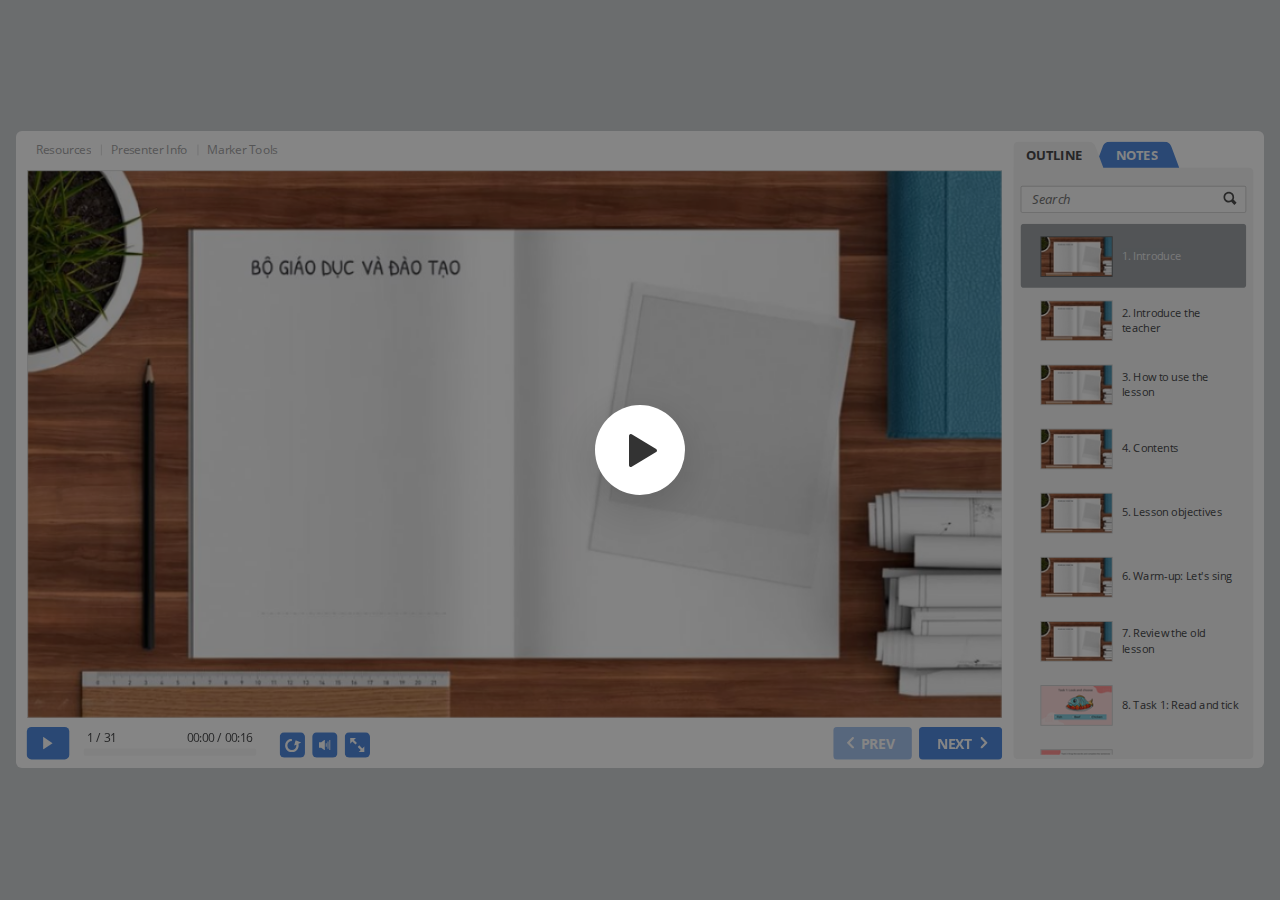
<file: index.html>
<!DOCTYPE html>
<!-- Created with iSpring --><!-- 1382 711 --><!--version 9.0.1.25093 --><!--type html --><!--mainFolder ./ -->
<html style=background-color:#ced1d3;>
<head>
    <meta http-equiv="Content-Type" content="text/html;charset=utf-8"/><meta name="viewport" content="width=device-width,initial-scale=1,minimum-scale=1,maximum-scale=1,user-scalable=no"/><meta name="format-detection" content="telephone=no"/><meta name="apple-mobile-web-app-capable" content="yes"/><meta name="apple-mobile-web-app-status-bar-style" content="black"/><meta http-equiv="X-UA-Compatible" content="IE=edge"/><meta name="msapplication-tap-highlight" content="no"/><title>Bai giang unit 13,Lesson 2,Part 1,2,3, English 4_ Sp1</title><link rel="apple-touch-icon-precomposed" href="data/apple-touch-icon.png"/><link rel="shortcut icon" type="image/ico" href="data/favicon.ico"/><style>body {background-color:#ced1d3;}#spr0_c325188a {display:none;}</style>
    <script>

(function() {
	var userAgent = navigator.userAgent.toLowerCase();

	var useMobilePlayer = userAgent.indexOf("iemobile") < 0 && (userAgent.match(/iPhone|iPad|iPod/i) || userAgent.indexOf("android") >= 0);
	
	if (useMobilePlayer) {
		var insideMobilePlayer = userAgent.indexOf("ismobile") >= 0 || location.hash.length > 0;
		if (!insideMobilePlayer) {
			location.replace("ismplayer.html" + location.search);
		}
	}
})();

</script>
    
    <style>
		#playerView {
			position:relative;
			-webkit-tap-highlight-color:rgba(0,0,0,0);
			-webkit-user-select:none;
			-moz-user-select:none;
			-webkit-touch-callout:none;
			-webkit-user-drag:none;
		}
		#playerView * {
			position:absolute;
		}
		#preloader {
			width: 50px;
			height: 50px;
			position: absolute;
			top: 0;
			left: 0;
			bottom: 0;
			right: 0;
			margin: auto;
			border-radius: 10px;
			background-color: rgba(0, 0, 0, 0.5);
		}

		#preloader::after {
			content: '';
			position: absolute;
			background: url([data-uri]);
			background-size: cover;
			top: 0;
			left: 0;
			bottom: 0;
			right: 0;
			animation: preloader_spin 1s infinite linear;
			-webkit-animation: preloader_spin 1s infinite linear;
		}

		@keyframes preloader_spin { 0% {transform: rotate(0deg);} 100% {transform: rotate(360deg);} }
		@-webkit-keyframes preloader_spin { 0% {-webkit-transform: rotate(0deg);} 100% {-webkit-transform: rotate(360deg);}}
    </style>
</head>
<body>
	<div id="preloader"></div>
	<script src="data/browsersupport.js?B7F08F74"></script>
	<script src="data/player.js?B7F08F74"></script>
    <div id="content"></div>
    <div id="spr0_c325188a"></div>
    <script>
		(function(startup){
			function start(savedPresentationState)
			{
				var presInfo = "eNrtXe+O20hyfxVCh0MSYCyzm/9nNxtoZjS2sLI0J8n2btaGQJHUDM+UyCWpGc8aA9y3fLoHOBwC5HBIPgTJC5w/LpD38D1JqpoUJZKtf6QyN4eLDc9I7KruYnX9qqu7ivSnhts4bXw6k3V6cSlqz8hlS34mt1XyzLjUW8/Us4tzUW5RTVPIQ+OkEQPxmekK1645vxYWczcWiHTSdaLInwv05MoM4cIJPZFOhPb82nOjG0EeC8OAAO9d45SIunjSuGmcqqJ20rCgM8sPnWEQjqksEVHVgCy4bZxSkQDdAkVzo2jhxs7YaIpNMqaKaEhfAZXTOP3UmOOPD/gDvsbhwjlpmI3TH1hDIwiALGJfgUSibLyp6UUOu8w+Pbx/OEmo51GOWt5OHeSppR19x+vUZAd1sJ0ab3NFPM0LojLiRBPlnr08sbKd+HadWN8uc8QTYzO1w5FjM/U0R23soJ7kqLXt1LeLHPWOu7y116llcTt1nJNbE/naBvLGLGfBCLGo8QDXA7xuLq97pbFOGiHaS+OBmf2nxnTZ7cNyYOyrM49D315YqPQOfJckKRGsYZux+e555Lm2Q5q/xim0ilctNrMj7N3N2uKb2QQYgusE1JrOIC1LMKydiQbiiicr6VEjoxCdxuTn/zKBsQcXvg6EKL73nH9815j68/hZ5P7knBIafPzK8j0/PP2FyP589a7xzYr363fPg28SDwB3CDoiapNSAwkNoihUk9iw4sP7E5SZafCH96mWE7XYm5gSlX1qLJjwPDK4x8mKLmJ0IAmB6/[base64]/cfkt/T5Nedn81s6vOtG7ASp2ve+wv0okHWgII3mESNy4XnJVNxUgCIEN/AP8e0bpwwA4tcBgvlgoVuBgutAJYX7pfPv3dBJPj9LwtYcH/+gy/cuj//5/xw8GzuqwQmKjcNKgGfJCmqIaEr3w0mPlMJTCWy6mAiNcBECmCSiO08JpjoccGEWlXpUwHTS/9OiH1hESVo8lhkmIFJKYNJ4oJJ2gwmqQKYhl8+/7dgf/n872wN+TeMX7/86Y/z68OhtKmnMpC0pg6TZBhEVhRR08leQOIylYFUJKsOJFoDSLQAJIVMJo8JJOnIQAKtqk9mVToH1TnzOMqwo5axI3OxI2/GjlwBO70vn3/nCvYiNfjDIVPooBy/GU1NVMCaJU2WdENV9orfuEzl+K1IVh0pUg2kSAWkaJJsPSZS5CPHb6BV5akAJT188Ce/dqzYvXVWiNHKiFG4iFE2I0apgJhXsDxYQgzx1SJZI26+fP6tdThw+P2U8KMoTVGlYOMaxDIy0feBD5enhJ4iVXXwyDXAIxfAozuO9JjgUY4LHlAqEclTQc9bM5w9WwSnQteJ/[base64]/[base64]/gZHsYe7rZXvFzXLau4y1UMIom6uq/rLjNxXXeBLEgyVJVduFbDhWsFF24R0TyiCyfyLh+uH+LDG2ledJcX15/[base64]/[base64]/cSFy5AofVKzyZDaD7Y9OaLmRI5hT0Ax4Y9Neq1OQOXU+ROfjRd+CF70CXlrrAhUyURUWoK3dlXClQaissJmTZVk09qv84TOVkFUiqwGtOsU/pFD9Y6iK5jwutI5c/wOalenf7k4yb9MjYHn3/[base64]/e1Nhcqbqqyoqy3+MhXKbyGXCRrAaa6pRbkUK9lQlQ+Qug6chVV6BdnTyZLONVaFqwkmYJEpVT3UI3PLC47YnFKjnGNVkOxUzKWT5gMZoKJQdWtvCZygcsRbIaMKlT0kIKNS2mRKbK48NEP/IhC2hXfVJrjrQsco9N70OGF05ZC+UnFOmWhCKVqi44iVR//s3vMrmqrDeFXso4AqelsmmSRIVoyn4HlVymMo6KZDVwVKeihRRKWkwsDnt8HBlHxpHeNMgTeigx8gELZuyuCipVTlkL5T+aSLc8m0jlChAqCnQgdnLsJdBItKmJsC3RFVVRNUnfa8fDZyqBpkRWAzR1KllIoZTFnIiK/eigoeJxQYPalcn/V8af3/h++iS+b9uCP4ffiyx5R8qJfGXjSQtVapR1Uw3jLE2VZF3X1L/2Ink/tJ2QKfUOPmbPmxK1pE51szrVyupUmqqiGfj0v6FD4KpoRzi4ehu68fobG8BUhLkfOxPfz0IlhVN7Rfl5KbolL0W1Sn4+uC+Ih9+WIgpVXP/2HsvljXITjBijHEVXdILvr9mjvJHLVC5vLJLVeKFDncotWqjcmshEP+aLhqSdp+302K8aklk93FN5OcrMAZexQhSneoLyM1d0S+aKVslcLWWpAJ2MtXyqRZuKJB1YecRnKp9qFclqYKRO5REtVB5NFIUYj4uRY79BCDT7ZMohXvi+PbmHu/ZXGV6FUxFBDT5OjC04MapU/a7JUwErOXZe/ZBGKc4HVi+IEtmzfojDxKsfypPVwEuttwQV6ocmGqHW4+Ll+PVDT+f1JwNn6oTO3Fq990Th1ENI/KyjtCXrKFXJOmbSCFWeS1/ylnOPTUMhQEaJpFJJlPcqIeIzlXOPRbIaOKlTREQLRUQT27Skx8XJkYuIQLP6k1lXRhDcO3M7Awnn5SYSP9EobUk0SpUeZ/zy+V9dwfrypz/OhP/5w7zKs4yFHsqBmNiUkj23LKqiqBh7BWJcpnIgViSrAZg6pUG0UBo0cQxLe1zAHLk0CDQrk7/8sVXaU0JxdYnnqmDFjX7gzIWhyd6UDcbwQ6qJ6TwWm3f+dNp4z4QjTVHVdXn5jOsF3iyFO1R1LXlmqUBg5wmu0UxPsrEnOwcnRx6cGTN7y/ZKCnenFPToUrglKSa7xZD+r5RRkgcGk1Nxhs617wivOyVp5II0mkFEsi6MkntkOk9hFynWLQM6VwqjC0Nn5k58zy6JoRxdjJKNwChqKk8rdE2vJIO6LgO+3AhfJi1LWiYDOAIC/nT5AGCOwi5SXLPzQIlqRNYTkqU8MAB7Ib6FP65yLxb3lh9m+Mgbrmwjd+Z47jz1AMn9rMjwvib3QyREQ/MzDxSsHbhmLzRPPtwuP9wtP3zM2H5aH+JTY7KIY3/etJL3XDbnfjgzUX+/mLI/MGKBwr91Ql771LScNXaF6hO72LzklSeabeFuHd9wYs7vu/6135yY1ofr0F9AdAAklxL+xXUEfGMI6vmQ9np2cYlT7EZxJ3Zm+X7bpE3btNQchE4UOaxb46JFW+o6hWdOHG8lmQZT2Sq3r3Vxyf6USW7dyI0TEg1sRkNcBua1U7gxy7GJLbG2OXAV7nrZd9IYOx/jTCp8wUZ6Gp5nymYi8INFsEmPQehf400U2zX8u97u+UldNzReGPh3vREFwA5yk8GsuDlhB/LY4Ij4Fw/s1+Vv4bm/jzZ3swaBzMgLJhxnZhohS3c9klulFxJaP8sdZG0rILFoCAOjhhnHpnUzS1/nijMKH52wM5/68H1mhh+ccORDnIL+wSt19cBiVoDz2fi8/+qq1ft+3O2/6I/POi/[base64]/Gr9nDYeoE3PspEBIZcL3dufCOw8O8Eerqbo3EL09BxBLc/FMwg8FwroXSHQYiCXCWP3eBgg9bbTu/FeNTvd4fjdu9ieQWfhZjbwkVo3iUPQJSJB61he4B0oRmx19jzScaJKTAqoeV5PMKXnRcvu/BvxDp8CQGzh0Ezv9erNur8ypknjTDD7QGYwHD4tj+4YHLjow2mEJhRhGmz3Oyuay7h7/TO+2An56P1PnAPl/GDwt25BXPsWPGSB8ZsselPrQvkg4kbjxI7RsOaLaI4e70VG9tFwbD8DKZi4kz9EFNC5m1iGjBI4mOSEbqt173zl+OzUQ8+nrVRg11zMbducs1giXwrWbcJfEP6+synI6RM47P+dwAMBF+/3ND/FjH3bbnh+/YQ7xN+sqZe603nRYvpA3C2REcGMstEY/fuBdOywMXiLNy6/iKCKyguYITde9Tk9TZs/+o1THKn1d0E2YQZn1PGb9fuLQStzFOn/YFLOG9foAX96nXnn8eXrU63fcGbMvMe03KCad+aeDo0cSwTtQebGUCzzdrQKtgwmHUVzDh1FL9MnUzvov3dL/nD5rzPJoPBkvhZEO8aAW8/lXLzYGjPm0fa50a2DTM8b/dag07/SOqM3NnCS9zUnkrNBDhYsTvH2uu+D1BxtQGHiWtrw4rDPCgsEl6x8SX2cdbpM7dpO8XmTu+yz+pl00BASCOBHFGvv6Tr+cJ20uFLuM1kuCEsMDPwYUWSNyBRfsw36IeKZG/bZ8POCH3WW2eCUWVCwIx3f5fKbHeXL11brHM+bNQZdVGAHvBdpytkJHjujMW4S9bXr9pLsROXlJfrrb/wbGbSnvuBuSW478XMKa/209CfJXUAZrQ0gsT7/dPuwVJRB0nfV6VVLLPK/XW3ZpS7NDhstwaw3Jy3eudsKTpHQ/VybWBEKH93NMwWLLCmmRlbN+CapywWX6dPYraL9mULeJaCDh0zXC5xKV2x0+SykF4+5dDiqgjYbK94fuj5sRO930CLY69Ih0ncB1F9Sj9qnRW6Y99WjWlImjXnQtRRB2b0ONGimTivmY/hfXPZPdhFqsvWaNQ6f/kKTGeYWAo7S4zKhK9ag28BgSyawpfIs12BkGwLSsTJzeJkxry+1iLzRZzu8Aske3kjFGbUuRq3Li7YFgKNzMPn9phjtCGcS/fRggd7iTzP+ctWDyBdZHNsN+bzDdrtbO+AoXYS73aTTeGff/MfCRlzZEskgXkn39eM+3bp17qt7+HuIIxE8IK+ElezCkwzpoNCU36v+XA163lrwMrvaRWlLXc1GcaOt5/ZOTQDSN2BC9BINuHpCX40t1tR5MRZgba5sF2fe9QeoZfCsiBpddLOqPGk3bleHrUnHTTwRG59ALLnALTqAHTPAaSqA0h7DiBXHUDecwBl7wHenyT/N6fJne/bJBeyzBZp7KgkOfEWwUgcXsPyPcvZnwfeRBd61jf1vN6ALx0mD7xZLfRGNnaXa2HPFZfFk8odUnlTh7kWLJ+lD7xJK/anbOxvvQXrR/WHh/cPD/8LGJBs3w==";
				PresentationPlayer.start(presInfo, "content", "playerView", onPlayerInit, savedPresentationState);
				function onPlayerInit(player)
				{
					(player);

					var preloader = document.getElementById("preloader");
					preloader.parentNode.removeChild(preloader);
				}
			}

			if (startup)
				startup(start);
			else
				start();
		})();
    </script>
</body>
</html>
</file>
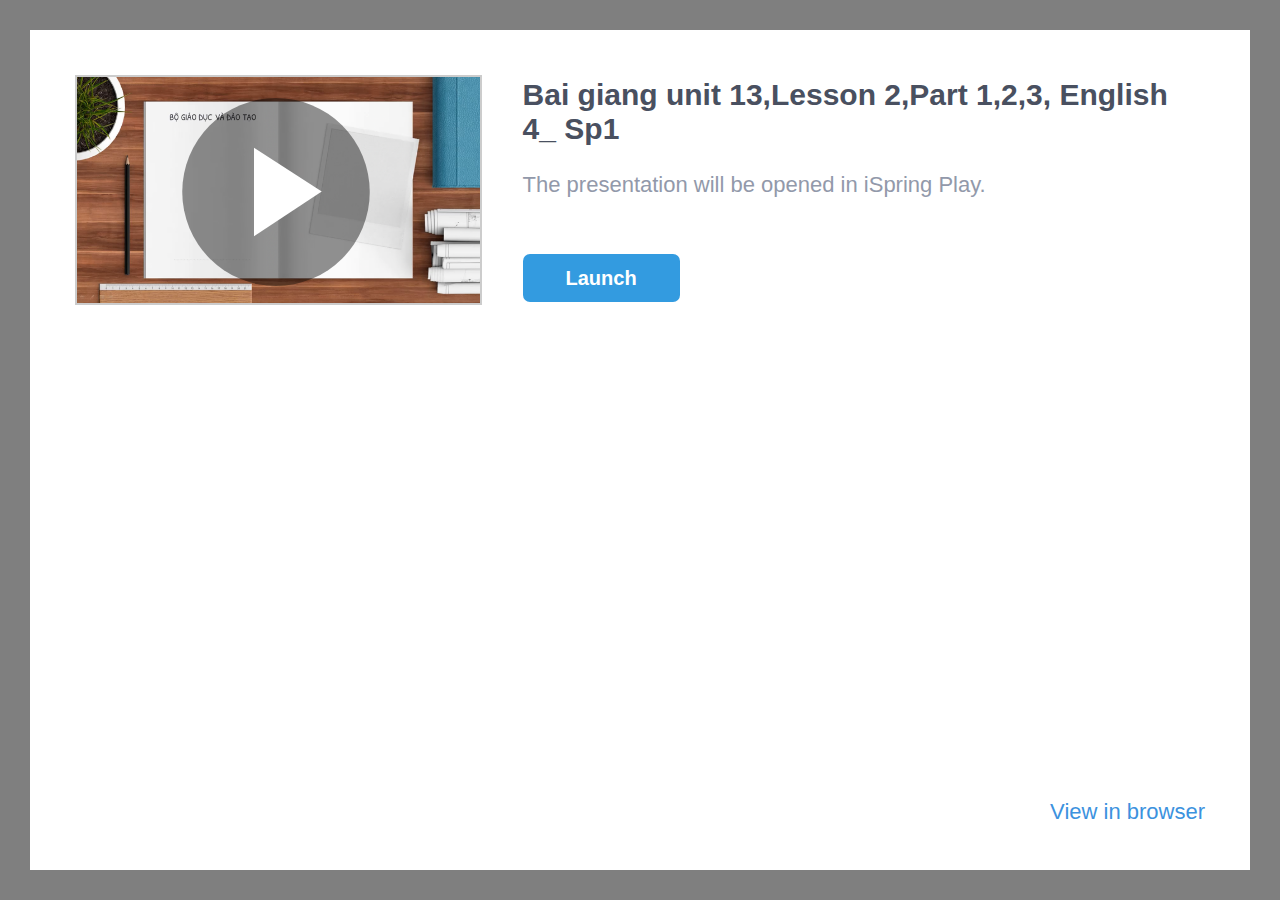
<file: ismplayer.html>
﻿<!DOCTYPE html>
<html>
<head>


	<meta http-equiv="Content-Type" content="text/html;charset=utf-8"/>
	<meta name="viewport" content="width=device-width, initial-scale=1"/>
	<meta name="format-detection" content="telephone=no"/>
	<!-- <meta name="apple-itunes-app" content="app-id=642452385, app-argument="/> -->
	<title>Bai giang unit 13,Lesson 2,Part 1,2,3, English 4_ Sp1</title>
	<link rel="stylesheet" type="text/css" href="data/ismplayer/style.css"/>
	<link rel="stylesheet" type="text/css" href="data/ismplayer/style_mini.css" media="only screen and (max-device-width: 605px), only screen and (max-device-height: 605px)" />
</head>
<body>
	<script>
		var isIpad = navigator.userAgent.match(/iPhone|iPad|iPod/i);
		document.body.className = isIpad ? "ipad" : "android";
		// ios7 scroll fix
		if (isIpad) {
		
			if (window.innerHeight != document.documentElement.clientHeight) {
				var fixViewportHeight = function() {
					document.documentElement.style.height = window.innerHeight + "px";
				};

				window.addEventListener("orientationchange", fixViewportHeight, false);
				fixViewportHeight();
			}
			
			var forceRedraw = function() {
				var origDisplay = document.body.style.display;
				document.body.style.display = 'none';
				document.body.offsetHeight;
				document.body.style.display = origDisplay;
			};
				
			window.addEventListener("resize", forceRedraw, false);
		}
	</script>

	<div class="mainLayer">
		<div class="launcher">
			<img class="preview" src="data/ismplayer/preview.png"></img>
			<a class="btnPlay" id="btnPlay"></a>
		</div>
		<div class="info">
			<h1>Bai giang unit 13,Lesson 2,Part 1,2,3, English 4_ Sp1</h1>
			<p id="launchDesc">The presentation will be opened in iSpring Play.</p>
			<p id="launchDescWithVideo">The presentation contains video narration. 
To view with video, use iSpring Play.</p>
			<p id="downloadAppDesc" class="hidden">To view this presentation, download the free iOS application iSpring Play.</p>
			<div class="buttons">
				<a id="btnOpenInApp" class="text_button" href="#" ontouchstart="">
					Launch
				</a>
				<a id="btnDownloadApp" class="app_store hidden" href="#"></a>
			</div>
		</div>
		<div class="bottom_area" id="bottomAreaNormal">
			<a href="#" id="btnOpenInBrowser">View in browser</a>
			<a href="#" id="btnOpenInBrowserWithoutVideo">View in browser without video</a>
		</div>
	</div>

<script>
	var IOS_APP_SCHEME = "ismobile";
	var IOS_STORE_URL = "https://itunes.apple.com/us/app/ispring-mobile/id642452385?mt=8";

	var ANDROID_APP_SCHEME = "ismobile";
	var ANDROID_APP_PACKAGE = "com.ispringsolutions.mplayer";

	var appMeta = document.querySelector("meta[name='apple-itunes-app']");
	if(appMeta) {
		appMeta.setAttribute('content', appMeta.getAttribute('content') + getBasePath());
	}

	function $(id) {
		return document.getElementById(id);
	}

	function show(element, visible) {
		if (visible) {
			element.className = element.className.replace(/hidden/g, '');
		} else {
			element.className += ' hidden';
		}
	}

	function now() {
		return +new Date();
	}

	function createEmptyIframe() {
		var iframe = document.createElement("iframe");
		iframe.style.border = "none";
		iframe.style.width = "1px";
		iframe.style.height = "1px";

		return iframe;
	}

	function strEndsWith(str, suffix) {
		var l = str.length - suffix.length;
		return l >= 0 && str.indexOf(suffix, l) == l;
	}

	function getBasePath() {
		var params = location.search || "";
		var host = location.host;

		// remove file name from url
		var path = location.pathname.split("/");
		path.length = path.length - 1;

		return host + path.join("/") + "/" + params;
	}

	function getIspringPlayUrl() {
		var ispringPlayUrl = decodeURIComponent((window.location.search.match(/(\?|&)ispringPlayUrl\=([^&]*)/)||['','',''])[2]);
		return ispringPlayUrl.length > 0 ? ispringPlayUrl : getBasePath();
	}

	function showDownloadButton(showDownload) 
	{
		show($("launchDesc"), !showDownload);
		show($("launchDescWithVideo"), !showDownload);
		show($("btnOpenInApp"), !showDownload);

		show($("downloadAppDesc"), showDownload);
		show($("btnDownloadApp"), showDownload);
	}

	function getIOSVersion() {
		if((/iphone|ipod|ipad/gi).test(navigator.platform)) { 
			var versionString = navigator.appVersion.substr(navigator.appVersion.indexOf(' OS ')+4); 
			versionString = versionString.substr(0, versionString.indexOf(' ')); 
			versionString = versionString.replace(/_/g, '.'); 
			return versionString; 
		}
		return '';
	}

	function getIOSMajorVersion() {
		var version = getIOSVersion();
		if(version == ''){
			return 0;
		}
		var dotIndex = version.indexOf('.');
		if(dotIndex <= 0){
			return Number(version);
		}
		return Number(version.substr(0, dotIndex));
	}

	var IosLauncher = function() {
		function startApp(redirectToStore) {

			var launchUrl = IOS_APP_SCHEME + "://" + getIspringPlayUrl();
			if(getIOSMajorVersion() >= 9) {
				// iframe using method doesn't work since iOS 9
				setTimeout(function() {
					onAppStartFailed(redirectToStore)
				}, 2718);
				window.top.location.replace(launchUrl);
			} else {
				var launchTime = now();
				setTimeout(function() {
					document.body.removeChild(iframe);
					
					if (now() - launchTime < 1500) {
						onAppStartFailed(redirectToStore);
					}
				}, 1000);
				var iframe = createEmptyIframe();
				iframe.src = launchUrl;
				document.body.appendChild(iframe);
			}
		}

		function onAppStartFailed(redirectToStore) {
			if (redirectToStore) {
				location.replace(IOS_STORE_URL);
			} else {
				showDownloadButton(true);
			}
		}

		document.addEventListener("visibilitychange", function(event) {
			if (!window.document.hidden)
			{
				show($("launchDesc"), true);
				show($("launchDescWithVideo"), true);
				show($("btnOpenInApp"), true);

				show($("downloadAppDesc"), false);
				show($("btnDownloadApp"), false);
			}
		});

		this.launch = function(redirectToStore /* = true */) {
			redirectToStore = (redirectToStore == undefined ? true : redirectToStore);

			setTimeout(function() {
				startApp(redirectToStore);
			}, 50);

			return false;
		};
	};

	var AndroidLauncher = function() {
		function pageIsHidden() {
			return document.hidden || document.mozHidden || document.webkitHidden;
		}

		function launchFromLink() {
			var href = "intent://" + getIspringPlayUrl() + "#Intent;" +
					"scheme=" + ANDROID_APP_SCHEME + ";" +
					"package=" + ANDROID_APP_PACKAGE + ";" +
					"end";
			var target = "_top";
			
			$("btnOpenInApp").href = href;
			$("btnOpenInApp").target = target;
			
			$("btnPlay").href = href;
			$("btnPlay").target = target;

			return true;
		}

		function launchFromIframe() {
			var onIframeLoaded = function(redirectToMarket) {
				document.body.removeChild(iframe);

				if (redirectToMarket) {
					location.assign("market://details?id=" + ANDROID_APP_PACKAGE);
				}
			};

			var iframe = createEmptyIframe();
			if (navigator.userAgent.indexOf('Firefox') > 0) {
				var loadStartTime = now();
				setTimeout(function() {
					var appStarted = pageIsHidden() || now() - loadStartTime > 400;
					onIframeLoaded(!appStarted);
				}, 200);
			} else {
				iframe.onload = function() {
					onIframeLoaded(true);
				};
			}

			iframe.src = ANDROID_APP_SCHEME + "://" + getIspringPlayUrl();
			document.body.appendChild(iframe);

			return false;
		}

		function isIntentUrlSupported() {
			var userAgent = navigator.userAgent;

			var matches = userAgent.match(/Chrome\/(\d+)/);
			if (!matches) {
				return false;
			}

			if (/OPR\/\d+/.test(userAgent) ||     // Opera
				/Version\/\d+/.test(userAgent)) { // or Dolphin
				return false;
			}

			var version = parseInt(matches[1]);
			return version >= 25;
		}

		this.launch = function() {
			return isIntentUrlSupported()
				? launchFromLink() : launchFromIframe();
		};
	};

	var launcher = isIpad ? new IosLauncher() : new AndroidLauncher();
	
	$("btnPlay").onclick = function() {
		return launcher.launch(false);
	};

	$("btnOpenInApp").onclick = function() {
		return launcher.launch(false);
	};

	$("btnDownloadApp").onclick = function() {
		this.href = IOS_STORE_URL;
		return true;
	};

	var openInBrowserCallback = function() {
		var basePath = getBasePath();
		var params = '';
		var parts = basePath.split('?');
		if(parts.length == 2)
		{
			basePath = parts[0];
			params = '?' + parts[1];
		}
		this.href = "//" + basePath + 'index.html' + params + "#inbrowser";
		return true;
	};

	$("btnOpenInBrowser").onclick = openInBrowserCallback;
	$("btnOpenInBrowserWithoutVideo").onclick = openInBrowserCallback;



</script>

<script>
	var isIphone = navigator.userAgent.match(/iPhone/i);
	var hasVideo = false;
	
	if (isIphone && hasVideo && getIOSMajorVersion() < 10)
	{
		document.getElementById("launchDesc").style.display = "none";
		document.getElementById("btnOpenInBrowser").style.display = "none";
	}
	else
	{
		document.getElementById("launchDescWithVideo").style.display = "none";
		document.getElementById("btnOpenInBrowserWithoutVideo").style.display = "none";
	}
</script>
</body>
</html>
</file>
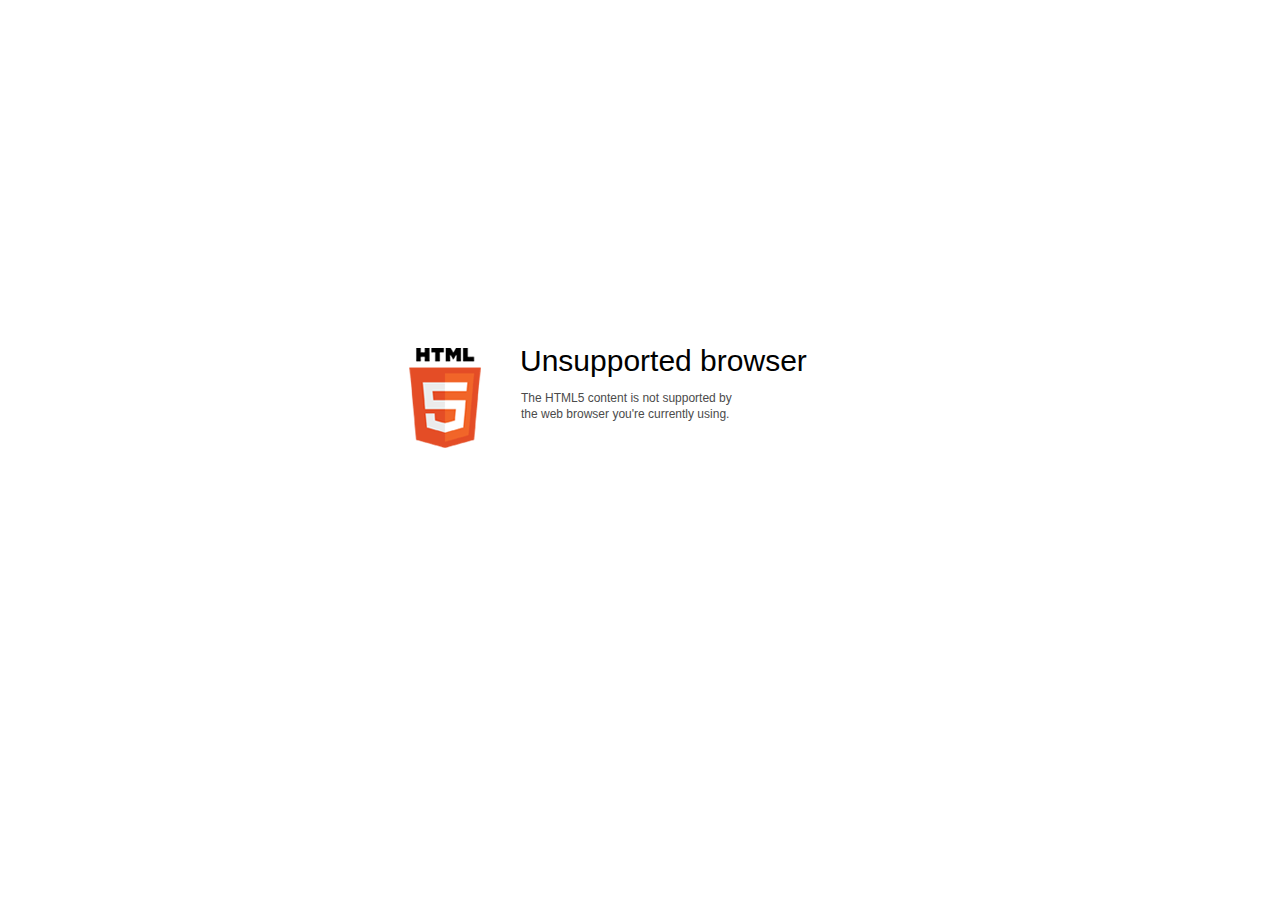
<file: data/html5-unsupported.html>
﻿<html>
<head>
    <meta http-equiv="Content-Type" content="text/html;charset=utf-8"/>
    <meta name="viewport" content="width=device-width,initial-scale=1,maximum-scale=1">
    <meta name="format-detection" content="telephone=no">
    <meta name="apple-mobile-web-app-capable" content="yes">
    <meta name="apple-mobile-web-app-status-bar-style" content="black">
    <meta http-equiv="X-UA-Compatible" content="IE=edge">
    <meta name="msapplication-tap-highlight" content="no" />
    <title>Update your Web browser</title>
    <style>
        body {
            background: #fff;
        }

        .container {
            background: url(html5.png) no-repeat;
            position: absolute;
            width: 405px;
            height: 100px;

            top: 50%;
            margin-top: -102px;
            left: 50%;
            margin-left: -231px;
        }

        .title {
            left: 111px;
            width: 290px;
            height: 20px;
            font-family: Arial;
            font-size: 30px;
            color: #000;
            position: absolute;
            line-height: 28px;
            top: -1px;
        }
        
        .message {
            font-family: Arial;
            font-size: 12px;
            color: #4b4b4b;
            line-height: 16px;
            padding-top: 15px;
            padding-left: 1px;
        }
    </style>
</head>
<body>
<div class="container" id="container">
    <div class="title">Unsupported browser
        <div class="message">The HTML5 content is not supported by<br>the web browser you're currently using.</div>
    </div>
</div>
</div>
</body>
</html>
</file>
<file: data/ismplayer/style.css>
html, body {
	margin: 0;
	padding: 0;
	height: 100%;
}

body {
	background: #7F7F7F;
	box-sizing: border-box;
	font-family: Helvetica;
	overflow: hidden;
}

.hidden {
	display: none !important;
}

.mainLayer {
	background: white;
	position: absolute;
	left: 30px;
	top: 30px;
	right: 30px;
	bottom: 30px;
}

.mainLayer .launcher .preview {
	border: 2px solid rgba(0, 0, 0, 0.2);
}

.mainLayer .launcher .btnPlay {
	display: block;
	position: absolute;
	left: 0px;
	top: 0px;
	width: 100%;
	height: 100%;
	background: url('play.svg') center no-repeat;
}

.mainLayer .launcher .btnPlay {
	background-size: 80% 80%;
}

.mainLayer .info {
	pointer-events: none;
}

.mainLayer .info > h1 {
	font-size: 30px;
	font-weight: bold;
	color: #495060;
}

.mainLayer .info > p {
	font-size: 22px;
	font-weight: lighter;
	color: #9299AA;
}

.mainLayer .info .buttons {
	pointer-events: all;
}

#btnOpenInApp {
	display: inline-block;
	width: 157px;
	height: 48px;
	background: #339BE0;
	border-radius: 7px;
	color: white;
	text-decoration: none;
	text-align: center;
	line-height: 48px;
	font-size: 20px;
	font-weight: bold;
}

#btnDownloadApp {
	display: inline-block;
	width: 169px;
	height: 50px;
	background: url('app_store2x.png');
	background-size: contain;
}

#btnOpenInBrowser, #btnOpenInBrowserWithoutVideo {
	font-size: 22px;
	font-weight: lighter;
	color: #3C92DE;
	text-decoration: none;
}

@media (orientation: portrait) {

	.mainLayer .launcher {
		width: 80%;
		position: relative;
		margin: 40px auto;
	}

	.mainLayer .launcher .preview {
		max-width: 100%;
		max-height: 206px;
		display: block;
		margin: 0 auto;
	}

	.mainLayer .info {
		position: relative;
		margin-left: 40px;
		margin-right: 40px;
		text-align: center;
	}

	.mainLayer .info > h1 {
		margin-top: 65px;
		margin-bottom: 0;
	}

	#launchDesc {
		margin-top: 33px;
	}

	#downloadAppDesc {
		margin-top: 33px;
	}

	.mainLayer .info .buttons {
		margin-top: 50px;
	}

	.mainLayer .bottom_area {
		position: absolute;
		bottom: 52px;
		left: 40px;
		right: 40px;
		text-align: center;
	}

}

@media (orientation: landscape) {

	.mainLayer .launcher {
		position: relative;
		max-width: 33%;
		float: left;
		margin: 45px;
		margin-bottom: 9999px;
	}
	
	.mainLayer .launcher .preview {
		max-width: 100%;
		max-height: 400px;
	}

	.mainLayer .info {
		position: relative;
		white-space: pre-wrap;
		margin-right: 45px;
	}

	.mainLayer .info > h1 {
		margin-top: 12px;
		margin-bottom: 0;
	}

	.mainLayer .info .buttons {
		white-space: normal;
		margin-top: -38px;
	}

	#launchDesc {
		margin-top: -10px;
	}

	#downloadAppDesc {
		margin-top: -28px;
	}

	#btnDownloadApp {
		margin-top: 18px;
	}

	.mainLayer .bottom_area {
		position: absolute;
		bottom: 45px;
		right: 45px;
	}

}
</file>
<file: data/ismplayer/style_mini.css>
.mainLayer {
	left: 0px;
	top: 0px;
	right: 0px;
	bottom:0px;
}

.mainLayer .info > h1 {
	font-size: 24px;
	line-height: 27px;
	max-height: 81px;
	overflow: hidden;
}

.mainLayer .info > p {
	font-size: 18px;
}

#btnOpenInBrowser, #btnOpenInBrowserWithoutVideo {
	font-size: 18px;
}

@media (orientation: portrait) {

	.mainLayer .launcher {
		width: 80%;
		position: relative;
		margin: 20px auto;
	}

	.mainLayer .launcher .preview {
		max-width: 100%;
		max-height: 155px;
		display: block;
		margin: 0 auto;
	}

	.mainLayer .info {
		position: relative;
		margin-left: 20px;
		margin-right: 20px;
		text-align: center;
	}

	.mainLayer .info > h1 {
		margin-top: 24px;
		margin-bottom: 0;
	}

	#launchDesc {
		margin-top: 16px;
	}

	#downloadAppDesc {
		margin-top: 16px;
	}

	.mainLayer .info .buttons {
		margin-top: 20px;
	}

	.mainLayer .bottom_area {
		position: absolute;
		bottom: 20px;
		left: 20px;
		right: 20px;
		text-align: center;
	}

}

@media (max-height : 400px) and (orientation : portrait) {
	
	.mainLayer .launcher .preview {
		max-height: 100px;
	}
	
	.mainLayer .info > h1 {
		font-size: 22px;
		line-height: 25px;
		max-height: 50px;
	}
	
	.mainLayer .info > p {
		font-size: 16px;
	}

	#btnOpenInBrowser {
		font-size: 16px;
	}
	
	.mainLayer .info > h1 {
		margin-top: 18px;
		margin-bottom: 0;
	}
	
	#launchDesc {
		margin-top: 12px;
	}

	#downloadAppDesc {
		margin-top: 12px;
	}

	.mainLayer .info .buttons {
		margin-top: 16px;
	}
}

@media (orientation: landscape) {

	.mainLayer .launcher  {
		max-width: 33%;
	}
	
	.mainLayer .launcher .preview {
		max-width: 100%;
		max-height: 200px;
	}

	.mainLayer .launcher {
		position: relative;
		float: left;
		margin: 20px;
		margin-bottom: 9999px;
	}

	.mainLayer .info {
		position: relative;
		white-space: pre-wrap;
		margin-right: 20px;
	}

	.mainLayer .info > h1 {
		margin-top: -18px;
		margin-bottom: 0;
	}

	.mainLayer .info .buttons {
		white-space: normal;
		margin-top: -48px;
	}

	#launchDesc {
		margin-top: -20px;
	}

	#launchDescWithVideo {
		margin-top: -40px;
	}

	#downloadAppDesc {
		margin-top: -38px;
	}

	#btnDownloadApp {
		margin-top: 18px;
	}

	.mainLayer .bottom_area {
		position: absolute;
		bottom: 20px;
		right: 20px;
	}

}
</file>
